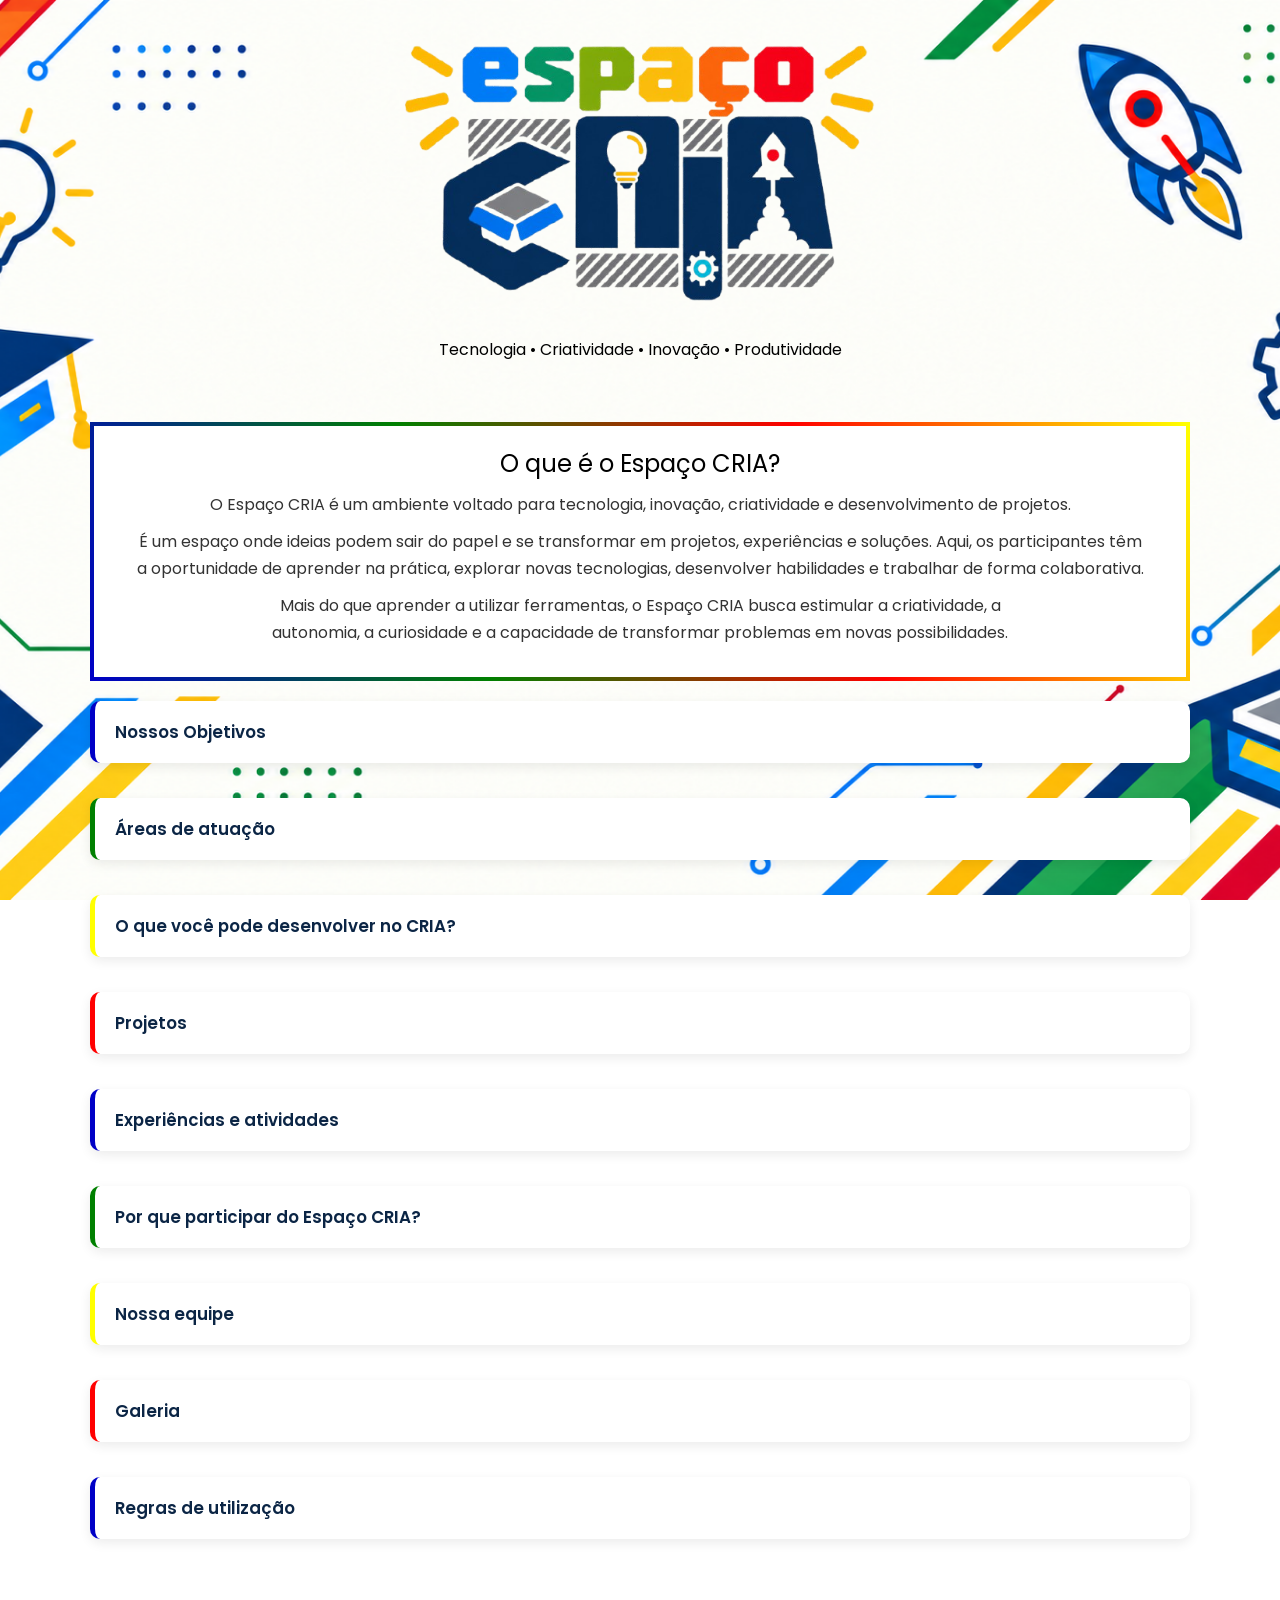
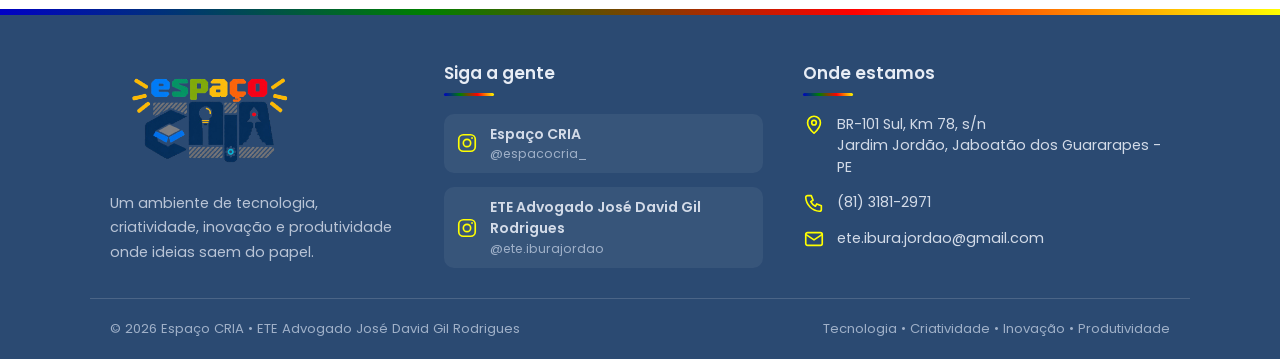
<file: index.html>
<!DOCTYPE html>
<html lang="pt-br">
<head>
    <meta charset="UTF-8">
    <meta name="viewport" content="width=device-width, initial-scale=1.0">
    <title>Espaço Cria</title>
    <link rel="stylesheet" href="FRONTEND\css\style.css">

    <!-- Fonte - Google Fonts -->
     <link rel="preconnect" href="https://fonts.googleapis.com">
    <link rel="preconnect" href="https://fonts.gstatic.com" crossorigin>
    <link href="https://fonts.googleapis.com/css2?family=Poppins:ital,wght@0,100;0,200;0,300;0,400;0,500;0,600;0,700;0,800;0,900;1,100;1,200;1,300;1,400;1,500;1,600;1,700;1,800;1,900&display=swap" rel="stylesheet">
    <link rel="icon" type="image/png" href="FRONTEND/imagens/iconecria.png">

</head>
<body>
    <header>
        <!-- Interface do Cabeçalho do Site -->
        <div class="interface"> 
            <!-- Logo -->
            <section class="logo">
                <img src="FRONTEND/imagens/cria logo.png" alt="logo do site">
                <p class="tagstopo">Tecnologia • Criatividade • Inovação • Produtividade</p>
            </section>
        </div>
    </header>
    <main>
        <div class="interface">
            <!-- Caixa Sobre o Espaço Cria -->
            <div class="caixa-sobre">
                <h2>O que é o Espaço CRIA?</h2>
                <p>O Espaço CRIA é um ambiente voltado para tecnologia, inovação, criatividade e desenvolvimento de projetos.</p>
                <p>É um espaço onde ideias podem sair do papel e se transformar em projetos, experiências e soluções. Aqui, os participantes têm a oportunidade de aprender na prática, explorar novas tecnologias, desenvolver habilidades e trabalhar de forma colaborativa.</p>
                <p>Mais do que aprender a utilizar ferramentas, o Espaço CRIA busca estimular a criatividade, a autonomia, a curiosidade e a capacidade de transformar problemas em novas possibilidades.</p>
            </div>

            <!-- Cards de informações do CRIA -->
            <section class="secao-cards">

                <!-- objetivos -->
                <div class="cards" style="border-left: 5px solid rgb(0, 0, 198);">
                    <button class="card-btn" onclick="toggleCard(this)">Nossos Objetivos</button>
                    <div class="card-conteudo">
                        <p>O Espaço CRIA tem como objetivo proporcionar um ambiente de aprendizagem, criação e experimentação, aproximando os participantes da tecnologia e da inovação.</p>
                        <p style="text-align: center; margin-top: 20px;">Entre nossos principais objetivos estão:</p>
                        <div class="ladoalado">
                            <img src="FRONTEND/imagens/fotoespaco.png" alt="Objetivos do CRIA">
                            <ul>
                                <li>Estimular a criatividade e a inovação;</li>
                                <li>Promover o desenvolvimento de habilidades técnicas e socioemocionais;</li>
                                <li>Incentivar a colaboração e o trabalho em equipe;</li>
                                <li>Oferecer oportunidades de aprendizado prático e experimental;</li>
                                <li>Conectar os participantes com novas tecnologias e tendências.</li>
                        </div>
                    </div>
                </div>

                <!-- Áreas de atuação -->
                 <div class="cards" style="border-left: 5px solid green;">
                    <button class="card-btn" onclick="toggleCard(this)">Áreas de atuação</button>
                    <div class="card-conteudo">
                        <h1 style="text-align: center;">Multimídia</h1>
                        <p>A multimídia é uma das áreas do Espaço CRIA destinada à criação e desenvolvimento de conteúdos utilizando diferentes formas de comunicação.</p>
                        <p style="text-align: center;">Os participantes podem explorar recursos relacionados a:</p>
                        <ul style="text-align: center; margin: 0 auto; padding: 0; list-style-position: inside;">
                            <li>Design gráfico;</li>
                            <li>Edição de vídeo e áudio;</li>
                            <li>Desenvolvimento de jogos;</li>
                            <li>Produção de conteúdo digital;</li>
                            <li>Realidade aumentada e virtual.</li>
                        </ul>
                        <p>A área permite desenvolver tanto habilidades técnicas quanto criatividade, comunicação e trabalho em equipe.</p>
                        <br>
                        <h1>Tecnologia</h1>
                        <p>A tecnologia está presente em diferentes projetos desenvolvidos no Espaço CRIA.</p>
                        <p>A proposta é permitir que os participantes conheçam ferramentas e recursos tecnológicos e entendam como podem utilizá-los para criar, solucionar problemas e desenvolver projetos.</p>
                        <br>
                        <h1>Fabricação e prototipagem</h1>
                        <p>O Espaço CRIA também busca proporcionar experiências relacionadas à criação de objetos e protótipos.</p>
                        <p>Entre as possibilidades está o contato com tecnologias de fabricação digital, incluindo recursos como a corte e gravação a laser, permitindo transformar projetos digitais em objetos físicos.</p>
                    </div>
                </div>
                
                <!-- O que vc pode desenvolver no CRIA -->
                <div class="cards" style="border-left: 5px solid yellow;">
                    <button class="card-btn" onclick="toggleCard(this)">O que você pode desenvolver no CRIA?</button>
                    <div class="card-conteudo">
                        <p>No Espaço CRIA, uma ideia pode passar por diferentes etapas:</p>
                        <ul>
                            <li>01 — Imagine</li>
                            <p style="text-align: left;">Identifique uma ideia, necessidade ou problema.</p>
                            <li>02 — Planeje</li>
                            <p style="text-align: left;">Organize as informações e pense em como transformar a ideia em um projeto.</p>
                            <li>03 — Crie</li>
                            <p style="text-align: left;">Utilize criatividade, tecnologia e trabalho em equipe para desenvolver a proposta.</p>
                            <li>04 — Teste</li>
                            <p style="text-align: left;">Experimente, identifique problemas e busque melhorias.</p>
                            <li>05 — Apresente</li>
                            <p style="text-align: left;">Compartilhe o resultado e mostre o que foi desenvolvido.</p>
                        </ul>
                    </div>
                </div>


                <div class="cards" style="border-left: 5px solid red;">
                    <button class="card-btn" onclick="toggleCard(this)">Projetos</button>
                    <div class="card-conteudo">
                        <h1>Ideias que saem do papel</h1>
                        <p>Os projetos são uma das principais formas de aprendizagem dentro do Espaço CRIA.</p>
                        <p>Durante o desenvolvimento, os participantes podem trabalhar em equipe, dividir responsabilidades, pesquisar, criar, testar e apresentar suas soluções.</p>
                        <p>Cada projeto é uma oportunidade para desenvolver novas habilidades e transformar conhecimento em prática.</p>
                        <h1>Conheça nossos projetos</h1>
                        <p>Aqui você poderá conhecer projetos desenvolvidos pelos participantes do Espaço CRIA.</p>
                        <div class="projetos">
                            <!-- Conteúdo dos futuros projetos -->
                        </div>
                        <p>Veja os projetos, acompanhe o processo de criação e conheça as ideias que foram desenvolvidas dentro do Espaço CRIA.</p>
                    </div>
                </div>

                <div class="cards" style="border-left: 5px solid rgb(0, 0, 198);">
                    <button class="card-btn" onclick="toggleCard(this)">Experiências e atividades</button>
                    <div class="card-conteudo">
                        <p>O Espaço CRIA também pode promover atividades, oficinas, desafios e experiências práticas.</p>
                        <p>Essas atividades têm como propósito aproximar os participantes da tecnologia e proporcionar novas experiências de aprendizagem.</p>
                        <h1>Oficinas</h1>
                        <p>Momentos destinados ao aprendizado prático de ferramentas e técnicas.</p>
                        <h1>Desafios</h1>
                        <p>Atividades que estimulam criatividade, raciocínio e resolução de problemas.</p>
                        <h1>Projetos em equipe</h1>
                        <p>Experiências colaborativas em que os participantes desenvolvem uma proposta juntos.</p>
                        <h1>Experimentação</h1>
                        <p>Espaço para testar ideias, conhecer ferramentas e descobrir novas possibilidades.</p>
                    </div>
                </div>

                <div class="cards" style="border-left: 5px solid green;">
                    <button class="card-btn" onclick="toggleCard(this)">Por que participar do Espaço CRIA?</button>
                    <div class="card-conteudo">
                        <p>Participar do Espaço CRIA é uma oportunidade para aprender além da sala de aula.</p>
                        <p>Aqui, você pode desenvolver conhecimentos técnicos e, ao mesmo tempo, fortalecer habilidades importantes para sua formação, como:</p>
                        <ul style="text-align: center; margin: 0 auto; padding: 0; list-style-position: inside;">
                            <li>Criatividade</li>
                            <li>Comunicação</li>
                            <li>Organização</li>
                            <li>Trabalho em equipe</li>
                            <li>Responsabilidade</li>
                            <li>Resolução de problemas</li>
                            <li>Pensamento crítico</li>
                            <li>Autonomia</li>
                            <li>Colaboração</li>
                        </ul>
                        <p>O objetivo é que cada participante possa descobrir novas habilidades, experimentar novas possibilidades e construir seus próprios projetos.</p>
                    </div>
                </div>

                <div class="cards" style="border-left: 5px solid yellow;">
                    <button class="card-btn" onclick="toggleCard(this)">Nossa equipe</button>
                    <div class="card-conteudo">
                        <p>O Espaço CRIA é construído por pessoas que acreditam no poder da tecnologia, da criatividade e da colaboração.</p>
                        <p>Professores, estudantes, colaboradores e participantes podem contribuir para o desenvolvimento das atividades e projetos do espaço.</p>
                        <p>Conheça quem faz o CRIA acontecer.</p>
                        <img alt="Foto da equipe">
                    </div>
                </div>

                <div class="cards" style="border-left: 5px solid red;">
                    <button class="card-btn" onclick="toggleCard(this)">Galeria</button>
                    <div class="card-conteudo">
                        <p>Veja o CRIA em ação</p>
                        <p>Um espaço para registrar oficinas, projetos, atividades, eventos e momentos de aprendizagem.</p>
                        <p>Conheça quem faz o CRIA acontecer.</p>
                        <img alt="Imagens Futuras">
                        <p>Acompanhe nossas atividades e descubra o que está sendo criado no Espaço CRIA.</p>
                    </div>
                </div>

                <div class="cards" style="border-left: 5px solid rgb(0, 0, 198);">
                    <button class="card-btn" onclick="toggleCard(this)">Regras de utilização</button>
                    <div class="card-conteudo">
                        <p>Para que todos possam aproveitar o Espaço CRIA de forma segura, organizada e colaborativa, é importante respeitar algumas regras.</p>
                        <p style="color: black;">Organização:</p>
                        <ul style="text-align: center; margin: 0 auto; padding: 0; list-style-position: inside;">
                            <li>Manter o espaço organizado durante e após as atividades;</li>
                            <li>Guardar materiais e equipamentos após o uso;</li>
                            <li>Zelar pelo ambiente e pelos recursos disponíveis.</li>
                        </ul>
                        <p style="color: black;">Equipamentos:</p>
                        <ul style="text-align: center; margin: 0 auto; padding: 0; list-style-position: inside;">
                            <li>Utilizar equipamentos somente conforme orientação;</li>
                            <li>Seguir as instruções de segurança;</li>
                            <li>* Comunicar qualquer problema ou dano ao responsável pelo espaço;</li>
                            <li>Não utilizar equipamentos sem autorização ou supervisão quando necessária.</li>
                        </ul>
                        <p style="color: black;">Convivência:</p>
                        <ul style="text-align: center; margin: 0 auto; padding: 0; list-style-position: inside;">
                            <li>Respeitar os demais participantes;</li>
                            <li>Trabalhar de forma colaborativa;</li>
                            <li>Compartilhar materiais e conhecimentos;</li>
                            <li>Respeitar as orientações dos responsáveis pelas atividades.</li>
                        </ul>
                        <p style="color: black;">Segurança</p>
                        <p>A segurança deve estar sempre em primeiro lugar.</p>
                        <p>Antes de utilizar qualquer equipamento, conheça seu funcionamento e siga as orientações fornecidas pelos responsáveis pelo Espaço CRIA.</p>
                    </div>
                </div>
            </section>
        </div>
    </main>

    <!-- Rodapé -->
    <footer class="rodape">
        <div class="rodape-faixa"></div>
        <div class="interface">
            <div class="rodape-grid">

                <!-- Sobre -->
                <div class="rodape-coluna rodape-sobre">
                    <img src="FRONTEND/imagens/cria logo.png" alt="Logo do Espaço CRIA" class="rodape-logo">
                    <p>Um ambiente de tecnologia, criatividade, inovação e produtividade onde ideias saem do papel.</p>
                </div>

                <!-- Redes sociais -->
                <div class="rodape-coluna">
                    <h3>Siga a gente</h3>
                    <ul class="rodape-lista">
                        <li>
                            <a href="https://www.instagram.com/espacocria_?exln=M20wM3VpODczaGw2" target="_blank" rel="noopener noreferrer">
                                <svg viewBox="0 0 24 24" aria-hidden="true"><rect x="3" y="3" width="18" height="18" rx="5"/><circle cx="12" cy="12" r="4"/><circle cx="17.5" cy="6.5" r="1" class="ponto"/></svg>
                                <span><strong>Espaço CRIA</strong><small>@espacocria_</small></span>
                            </a>
                        </li>
                        <li>
                            <a href="https://www.instagram.com/ete.iburajordao?srtk=MWZycWh6Ym82bjN3eQ==" target="_blank" rel="noopener noreferrer">
                                <svg viewBox="0 0 24 24" aria-hidden="true"><rect x="3" y="3" width="18" height="18" rx="5"/><circle cx="12" cy="12" r="4"/><circle cx="17.5" cy="6.5" r="1" class="ponto"/></svg>
                                <span><strong>ETE Advogado José David Gil Rodrigues</strong><small>@ete.iburajordao</small></span>
                            </a>
                        </li>
                    </ul>
                </div>

                <!-- Contato -->
                <div class="rodape-coluna">
                    <h3>Onde estamos</h3>
                    <ul class="rodape-lista">
                        <li>
                            <svg viewBox="0 0 24 24" aria-hidden="true"><path d="M12 21s7-6.2 7-11.5A7 7 0 0 0 5 9.5C5 14.8 12 21 12 21z"/><circle cx="12" cy="9.5" r="2.5"/></svg>
                            <span>BR-101 Sul, Km 78, s/n<br>Jardim Jordão, Jaboatão dos Guararapes - PE</span>
                        </li>
                        <li>
                            <svg viewBox="0 0 24 24" aria-hidden="true"><path d="M5 4h4l2 5-2.5 1.5a11 11 0 0 0 5 5L15 13l5 2v4a2 2 0 0 1-2 2A16 16 0 0 1 3 6a2 2 0 0 1 2-2z"/></svg>
                            <span><a href="tel:+558131812971">(81) 3181-2971</a></span>
                        </li>
                        <li>
                            <svg viewBox="0 0 24 24" aria-hidden="true"><rect x="3" y="5" width="18" height="14" rx="2"/><path d="M3 7l9 6 9-6"/></svg>
                            <span><a href="mailto:ete.ibura.jordao@gmail.com">ete.ibura.jordao@gmail.com</a></span>
                        </li>
                    </ul>
                </div>

            </div>

            <div class="rodape-base">
                <p>© <span id="ano-atual">2026</span> Espaço CRIA • ETE Advogado José David Gil Rodrigues</p>
                <p class="rodape-tags">Tecnologia • Criatividade • Inovação • Produtividade</p>
            </div>
        </div>
    </footer>

    <script>document.getElementById("ano-atual").textContent = new Date().getFullYear();</script>
    <script src="FRONTEND/javascript/script.js"></script>
</body>
</html>
</file>
